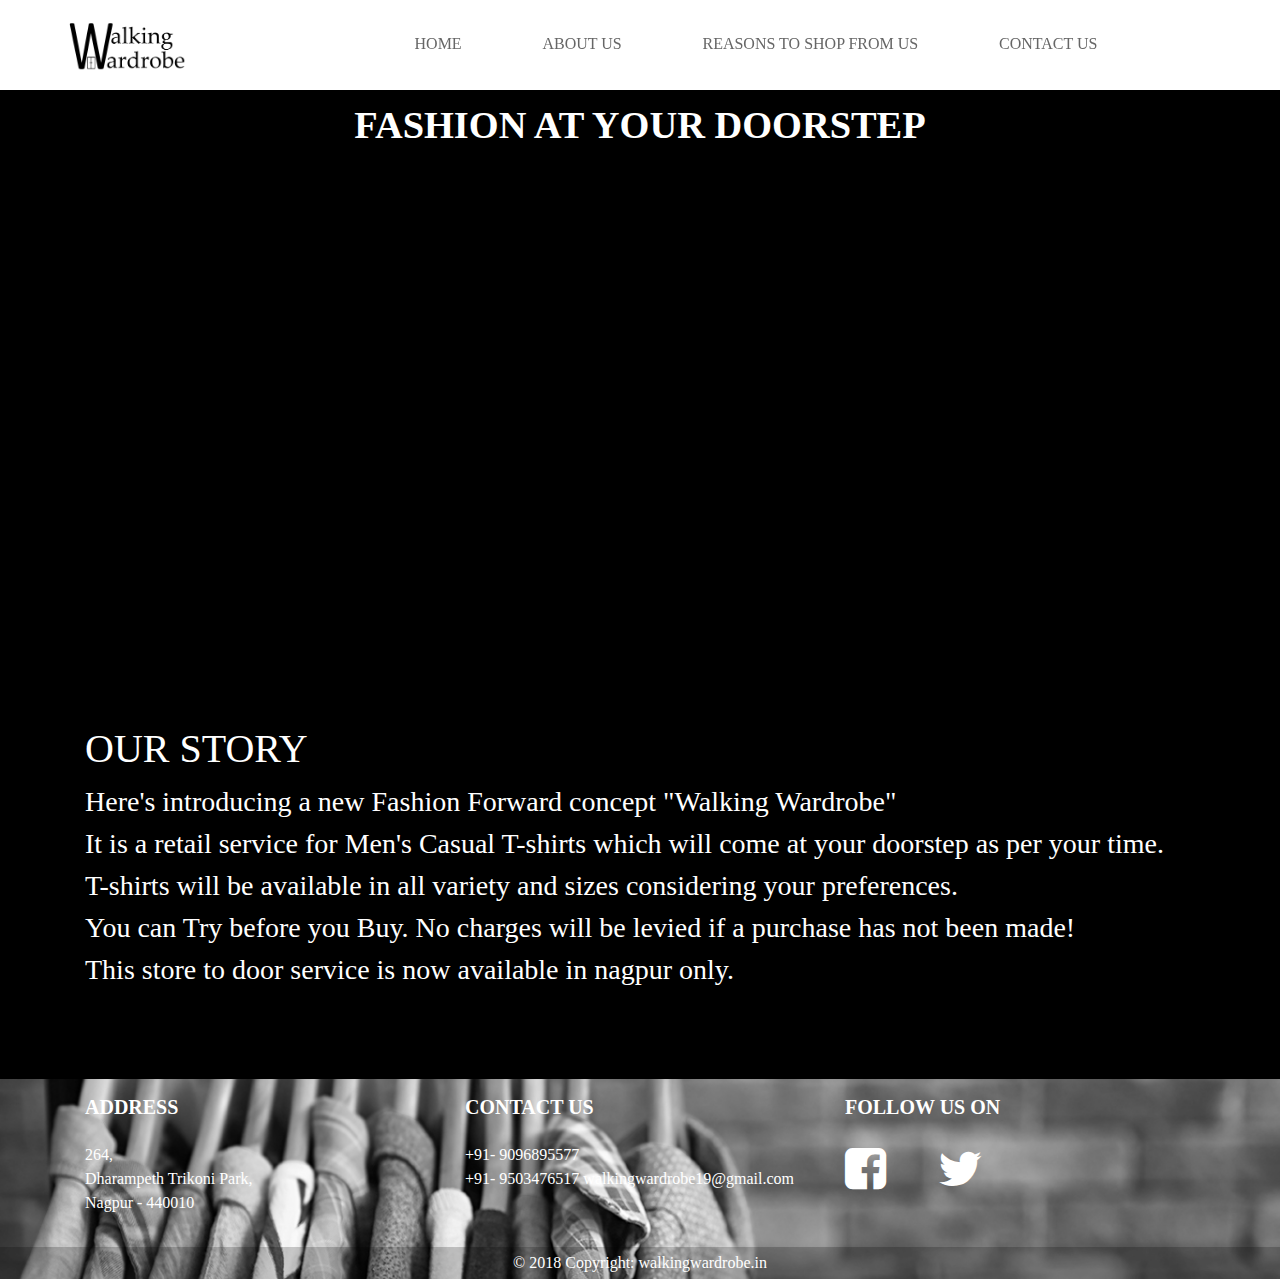
<file: WW Website/index.html>
<!DOCTYPE html>
<html>

<head>
    <meta name="viewport" content="width=device-width, initial-scale=1">
    <!-- Latest compiled and minified CSS -->
    <link rel="stylesheet" href="https://maxcdn.bootstrapcdn.com/bootstrap/4.3.1/css/bootstrap.min.css">

    <!-- jQuery library -->
    <script src="https://ajax.googleapis.com/ajax/libs/jquery/3.3.1/jquery.min.js"></script>

    <!-- Popper JS -->
    <script src="https://cdnjs.cloudflare.com/ajax/libs/popper.js/1.14.7/umd/popper.min.js"></script>

    <!-- Latest compiled JavaScript -->
    <script src="https://maxcdn.bootstrapcdn.com/bootstrap/4.3.1/js/bootstrap.min.js"></script>
    <link rel="stylesheet" href="./CSS/main.css" />
    <link rel="stylesheet" href="https://cdnjs.cloudflare.com/ajax/libs/font-awesome/4.7.0/css/font-awesome.min.css">
    <title>WALKING WARDROBE</title>
</head>
<body>
    <div class="wrapper">
    <header>
        <nav class="navigation-bar">
            <button class="menu-btn d-md-none" type="button" data-toggle="collapse" data-target="#collapsibleNavbar">
                <!-- <span class="navbar-toggler-icon"></span> -->
                <i class="fa fa-navicon"></i>
            </button>
            <a class="navbar-brand" href="index.html">
                <img src="./Images/walkingwardrobelogo.png" alt="walking wardrobe logo">
            </a>
            <div class="text-uppercase nav-links w-100 d-none d-md-flex row justify-content-center">
                <ul>
                    <li>
                        <a href="index.html">home</a>
                    </li>
                    <li>
                        <a href="aboutUs.html">About Us</a>
                    </li>
                    <li>
                        <a href="reasons.html">Reasons to Shop From us</a>
                    </li>
                    <li>
                        <a href="contactUs.html">Contact Us</a>
                    </li>
                </ul>
            </div>
            <div class="collapse navbar-collapse" id="collapsibleNavbar">
                <ul class="navbar-nav">
                    <li class="nav-item">
                        <a class="nav-link" href="index.html">home</a>
                    </li>
                    <li class="nav-item">
                        <a class="nav-link" href="aboutUs.html">About Us</a>
                    </li>
                    <li class="nav-item">
                        <a class="nav-link" href="reasons.html">Reasons to Shop From us</a>
                    </li>
                    <li class="nav-item">
                        <a class="nav-link" href="contactUs.html">Contact Us</a>
                    </li>
                </ul>
            </div>
        </nav>
    </header>

    <div class="page-wrap">
        <h1 class="text-center tagline">Fashion at your doorstep</h1>
        <div class="text-center video-container">
            <!-- <video width="90%" controls>
                <source src="https://youtu.be/2WCuQ6svDyg" type="video/mp4"> Your browser does not support HTML5 video.
            </video> -->
            <iframe width="100%" height="100%" frameborder="0" allowfullscreen="allowfullscreen" src="https://youtube.com/embed/2WCuQ6svDyg?controls=1">
            </iframe>
        </div>
        <div class="container pt-5 pb-5">
            <div class="row">
                <div class="sec-holder-1 mb-4 col-12">
                    <h2 class="sec-heading mt-3">Our Story</h2>
                    <p>Here's introducing a new Fashion Forward concept "Walking Wardrobe"<br>
                    It is a retail service for Men's Casual T-shirts which will come at your doorstep as per your time.<br>
                    T-shirts will be available in all variety and sizes considering your preferences.<br>
                    You can Try before you Buy. No charges will be levied if a purchase has not been made!<br>
                    This store to door service is now available in nagpur only.</p>
                </div>
            </div>
        </div>
    </div>
    <footer>
        <div class="container">
            <div class="row">
                <div class="col-md-4 mx-auto">
                    <h5 class="font-weight-bold text-uppercase mt-3 mb-4">Address</h5>
                    <address>264,
                        <br> Dharampeth Trikoni Park,
                        <br> Nagpur - 440010
                    </address>
                </div>
                <div class="col-md-4 mx-auto">
                    <h5 class="font-weight-bold text-uppercase mt-3 mb-4">Contact Us</h5>
                    <p>+91- 9096895577
                        <br> +91- 9503476517
                        <a href="https://walkingwardrobe19@gmail.com" class="text-white">walkingwardrobe19@gmail.com</a>
                    </p>
                </div>
                <div class="col-md-4 mx-auto">
                    <h5 class="font-weight-bold text-uppercase mt-3 mb-4">Follow Us on</h5>
                    <div class="pt-md-2 pb-4">
                        <a class="fb-ic">
                            <i class="fa fa-facebook-square fa-lg text-white mr-md-5 mr-3 fa-3x"> </i>
                        </a>
                        <!-- Twitter -->
                        <a class="tw-ic">
                            <i class="fa fa-twitter fa-lg text-white mr-md-5 mr-3 fa-3x"> </i>
                        </a>
                    </div>
                </div>
            </div>
        </div>
        <div class="footer-copyright text-center mt-3 py-1">&copy; 2018 Copyright:
            <a href="https://walkinkwardrobe.in" class="text-white"> walkingwardrobe.in</a>
        </div>
    </footer>
</div>
</body>

</html>
</file>
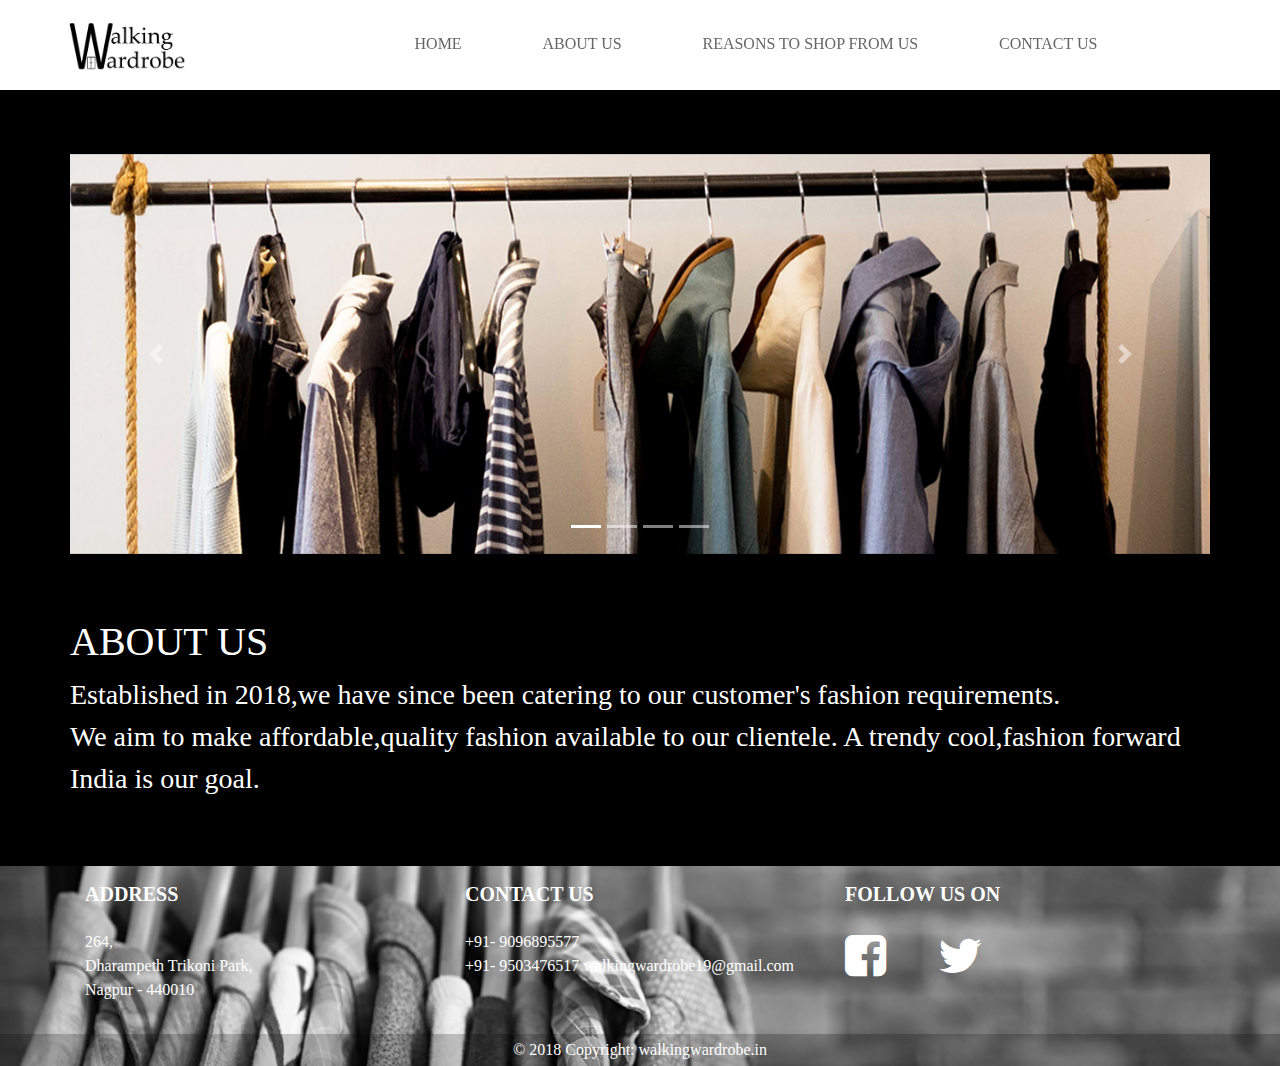
<file: WW Website/aboutUs.html>
<!DOCTYPE html>
<html>

<head>
    <meta name="viewport" content="width=device-width, initial-scale=1">
    <!-- Latest compiled and minified CSS -->
    <link rel="stylesheet" href="https://maxcdn.bootstrapcdn.com/bootstrap/4.3.1/css/bootstrap.min.css">
    <!-- jQuery library -->
    <script src="https://ajax.googleapis.com/ajax/libs/jquery/3.4.0/jquery.min.js"></script>
    <!-- Popper JS -->
    <script src="https://cdnjs.cloudflare.com/ajax/libs/popper.js/1.14.7/umd/popper.min.js"></script>

    <script src="https://maxcdn.bootstrapcdn.com/bootstrap/4.3.1/js/bootstrap.min.js"></script>

    <link rel="stylesheet" href="./CSS/main.css" />
    <link rel="stylesheet" href="https://cdnjs.cloudflare.com/ajax/libs/font-awesome/4.7.0/css/font-awesome.min.css">
    <title>WALKING WARDROBE</title>
</head>

<body>
    <div class="wrapper">
        <header>
            <nav class="navigation-bar">
                <button class="menu-btn d-md-none" type="button" data-toggle="collapse" data-target="#collapsibleNavbar">
                    <!-- <span class="navbar-toggler-icon"></span> -->
                    <i class="fa fa-navicon"></i>
                </button>
                <a class="navbar-brand" href="index.html">
                    <img src="./Images/walkingwardrobelogo.png" alt="walking wardrobe logo">
                </a>
                <div class="text-uppercase nav-links w-100 d-none d-md-flex row justify-content-center">
                    <ul>
                        <li>
                            <a href="index.html">home</a>
                        </li>
                        <li>
                            <a href="aboutUs.html">About Us</a>
                        </li>
                        <li>
                            <a href="#">Reasons to Shop From us</a>
                        </li>
                        <li>
                            <a href="contactUs.html">Contact Us</a>
                        </li>
                    </ul>
                </div>
                <div class="collapse navbar-collapse" id="collapsibleNavbar">
                    <ul class="navbar-nav">
                        <li class="nav-item">
                            <a class="nav-link" href="index.html">home</a>
                        </li>
                        <li class="nav-item">
                            <a class="nav-link" href="aboutUs.html">About Us</a>
                        </li>
                        <li class="nav-item">
                            <a class="nav-link" href="#">Reasons to Shop From us</a>
                        </li>
                        <li class="nav-item">
                            <a class="nav-link" href="contactUs.html">Contact Us</a>
                        </li>
                    </ul>
                </div>
            </nav>
        </header>
        <div class="container container-carousel">
            <div id="myCarousel" class="carousel slide" data-ride="carousel">
                <ol class="carousel-indicators">
                    <li data-target="#myCarousel" data-slide-to="0" class="active"></li>
                    <li data-target="#myCarousel" data-slide-to="1"></li>
                    <li data-target="#myCarousel" data-slide-to="2"></li>
                    <li data-target="#myCarousel" data-slide-to="3"></li>
                </ol>
                <div class="carousel-inner">
                    <div class="carousel-item active">
                        <img class="d-block w-100" src="./Images/car-1.jpg" alt="First slide">
                        <!-- <div class="carousel-caption d-none d-md-block">
                            <h5>My Caption Title (1st Image)</h5>
                            <p>The whole caption will only show up if the screen is at least medium size.</p>
                        </div> -->
                    </div>
                    <div class="carousel-item">
                        <img class="d-block w-100" src="./Images/car-3.jpg" alt="Second slide">
                    </div>
                    <div class="carousel-item">
                        <img class="d-block w-100" src="./Images/car-4.jpg" alt="Second slide">
                    </div>
                    <div class="carousel-item">
                        <img class="d-block w-100" src="./Images/car-5.jpg" alt="Third slide">
                    </div>
                </div>
                <a class="carousel-control-prev" href="#myCarousel" role="button" data-slide="prev">
                    <span class="carousel-control-prev-icon" aria-hidden="true"></span>
                    <span class="sr-only">Previous</span>
                </a>
                <a class="carousel-control-next" href="#myCarousel" role="button" data-slide="next">
                    <span class="carousel-control-next-icon" aria-hidden="true"></span>
                    <span class="sr-only">Next</span>
                </a>
            </div>
        </div>
        <div class="page-wrap">
            <div class="container about-container">
                <h3 class="text-white">About Us</h3>
                <p class="text-white sub-sec">Established in 2018,we have since been catering to our customer's fashion requirements.
                    <br> We aim to make affordable,quality fashion available to our clientele. A trendy cool,fashion forward
                    India is our goal.</p>
            </div>
        </div>
        <footer>
            <div class="container">
                <div class="row">
                    <div class="col-md-4 mx-auto">
                        <h5 class="font-weight-bold text-uppercase mt-3 mb-4">Address</h5>
                        <address>264,
                            <br> Dharampeth Trikoni Park,
                            <br> Nagpur - 440010
                        </address>
                    </div>
                    <div class="col-md-4 mx-auto">
                        <h5 class="font-weight-bold text-uppercase mt-3 mb-4">Contact Us</h5>
                        <p>+91- 9096895577
                            <br> +91- 9503476517
                            <a href="https://walkingwardrobe19@gmail.com" class="text-white">walkingwardrobe19@gmail.com</a>
                        </p>
                    </div>
                    <div class="col-md-4 mx-auto">
                        <h5 class="font-weight-bold text-uppercase mt-3 mb-4">Follow Us on</h5>
                        <div class="pt-md-2 pb-4">
                            <a class="fb-ic">
                                <i class="fa fa-facebook-square fa-lg text-white mr-md-5 mr-3 fa-3x"> </i>
                            </a>
                            <!-- Twitter -->
                            <a class="tw-ic">
                                <i class="fa fa-twitter fa-lg text-white mr-md-5 mr-3 fa-3x"> </i>
                            </a>
                        </div>
                    </div>
                </div>
            </div>
            <div class="footer-copyright text-center mt-3 py-1">&copy; 2018 Copyright:
                <a href="https://walkinkwardrobe.in" class="text-white"> walkingwardrobe.in</a>
            </div>
        </footer>
    </div>
</body>

</html>
</file>
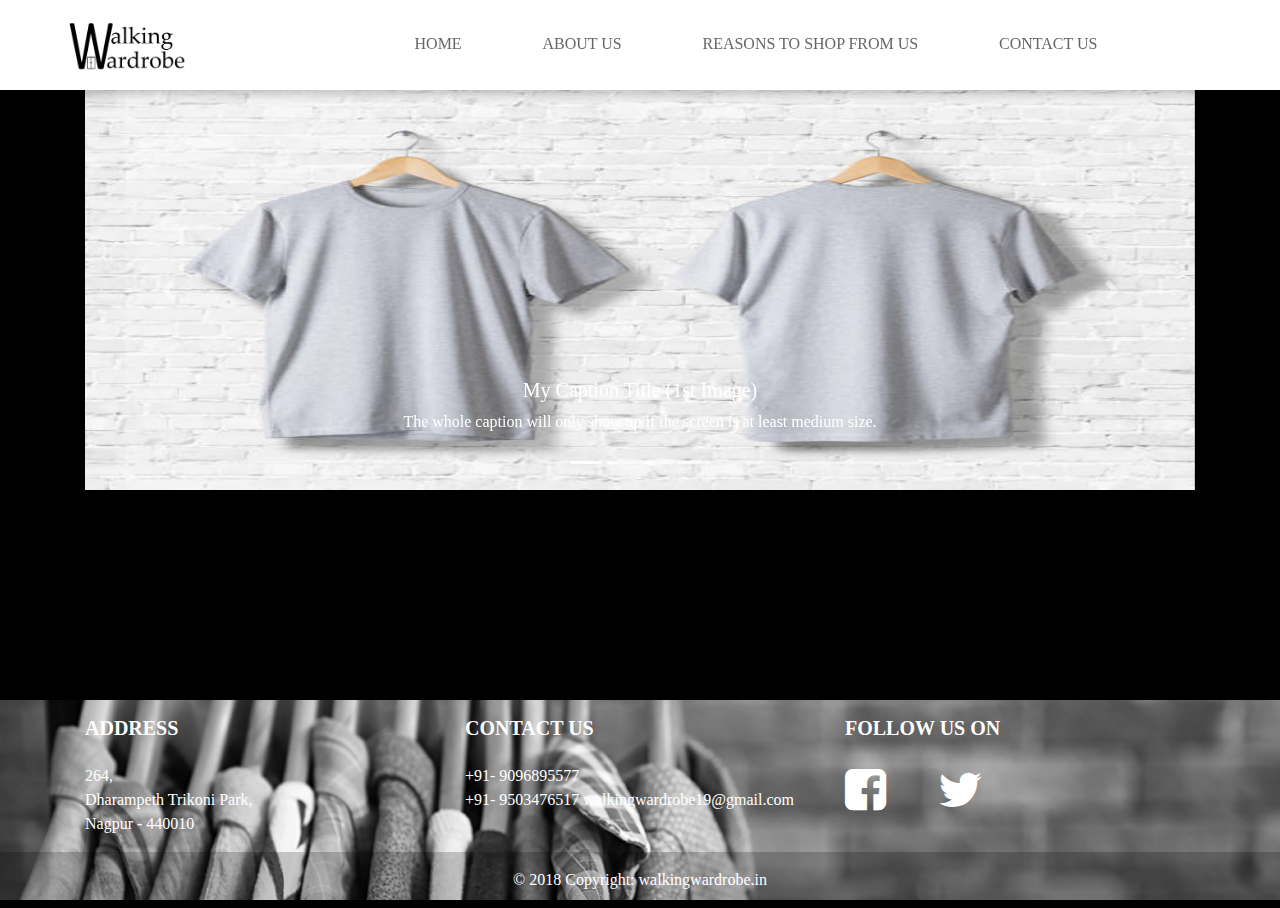
<file: WW Website/carousal.html>
<!DOCTYPE html>
<html>

<head>
    <meta name="viewport" content="width=device-width, initial-scale=1">
    <!-- Latest compiled and minified CSS -->
    <link rel="stylesheet" href="https://maxcdn.bootstrapcdn.com/bootstrap/4.3.1/css/bootstrap.min.css">
    <!-- jQuery library -->
    <script src="https://ajax.googleapis.com/ajax/libs/jquery/3.4.0/jquery.min.js"></script>
    <!-- Popper JS -->
    <script src="https://cdnjs.cloudflare.com/ajax/libs/popper.js/1.14.7/umd/popper.min.js"></script>

    <script src="https://maxcdn.bootstrapcdn.com/bootstrap/4.3.1/js/bootstrap.min.js"></script>



    <link rel="stylesheet" href="./CSS/main.css" />
    <link rel="stylesheet" href="https://cdnjs.cloudflare.com/ajax/libs/font-awesome/4.7.0/css/font-awesome.min.css">
    <title>WALKING WARDROBE</title>
</head>

<body>
    <div class="wrapper">
        <header>
            <nav class="navigation-bar">
                <button class="menu-btn d-md-none" type="button" data-toggle="collapse" data-target="#collapsibleNavbar">
                    <!-- <span class="navbar-toggler-icon"></span> -->
                    <i class="fa fa-navicon"></i>
                </button>
                <a class="navbar-brand" href="index.html">
                    <img src="./Images/walkingwardrobelogo.png" alt="walking wardrobe logo">
                </a>
                <div class="text-uppercase nav-links w-100 d-none d-md-flex row justify-content-center">
                    <ul>
                        <li>
                            <a href="index.html">home</a>
                        </li>
                        <li>
                            <a href="aboutUs.html">About Us</a>
                        </li>
                        <li>
                            <a href="#">Reasons to Shop From us</a>
                        </li>
                        <li>
                            <a href="contactUs.html">Contact Us</a>
                        </li>
                    </ul>
                </div>
                <div class="collapse navbar-collapse" id="collapsibleNavbar">
                    <ul class="navbar-nav">
                        <li class="nav-item">
                            <a class="nav-link" href="index.html">home</a>
                        </li>
                        <li class="nav-item">
                            <a class="nav-link" href="aboutUs.html">About Us</a>
                        </li>
                        <li class="nav-item">
                            <a class="nav-link" href="#">Reasons to Shop From us</a>
                        </li>
                        <li class="nav-item">
                            <a class="nav-link" href="contactUs.html">Contact Us</a>
                        </li>
                    </ul>
                </div>
            </nav>
        </header>
        <div class="container">
            <div id="carouselExampleIndicators" class="carousel slide" data-ride="carousel">
                <ol class="carousel-indicators">
                    <li data-target="#carouselExampleIndicators" data-slide-to="0" class="active"></li>
                    <li data-target="#carouselExampleIndicators" data-slide-to="1"></li>
                    <li data-target="#carouselExampleIndicators" data-slide-to="2"></li>
                    <li data-target="#carouselExampleIndicators" data-slide-to="3"></li>
                </ol>
                <div class="carousel-inner">
                    <div class="carousel-item active">
                        <img class="d-block w-100" src="./Images/t1.jpg" alt="First slide">
                        <div class="carousel-caption d-none d-md-block">
                            <h5>My Caption Title (1st Image)</h5>
                            <p>The whole caption will only show up if the screen is at least medium size.</p>
                        </div>
                    </div>
                    <div class="carousel-item">
                        <img class="d-block w-100" src="./Images/t2.jpg" alt="Second slide">
                    </div>
                    <div class="carousel-item">
                        <img class="d-block w-100" src="./Images/t3.jpg" alt="Second slide">
                    </div>
                    <div class="carousel-item">
                        <img class="d-block w-100" src="./Images/t4.jpg" alt="Third slide">
                    </div>
                </div>
                <a class="carousel-control-prev" href="#carouselExampleIndicators" role="button" data-slide="prev">
                    <span class="carousel-control-prev-icon" aria-hidden="true"></span>
                    <span class="sr-only">Previous</span>
                </a>
                <a class="carousel-control-next" href="#carouselExampleIndicators" role="button" data-slide="next">
                    <span class="carousel-control-next-icon" aria-hidden="true"></span>
                    <span class="sr-only">Next</span>
                </a>
            </div>
        </div>
        <footer>
            <div class="container">
                <div class="row">
                    <div class="col-md-4 mx-auto">
                        <h5 class="font-weight-bold text-uppercase mt-3 mb-4">Address</h5>
                        <address>264,
                            <br> Dharampeth Trikoni Park,
                            <br> Nagpur - 440010
                        </address>
                    </div>
                    <div class="col-md-4 mx-auto">
                        <h5 class="font-weight-bold text-uppercase mt-3 mb-4">Contact Us</h5>
                        <p>+91- 9096895577
                            <br> +91- 9503476517
                            <a href="https://walkingwardrobe19@gmail.com" class="text-white">walkingwardrobe19@gmail.com</a>
                        </p>
                    </div>
                    <div class="col-md-4 mx-auto">
                        <h5 class="font-weight-bold text-uppercase mt-3 mb-4">Follow Us on</h5>
                        <div class="pt-md-2 pb-4">
                            <a class="fb-ic">
                                <i class="fa fa-facebook-square fa-lg text-white mr-md-5 mr-3 fa-3x"> </i>
                            </a>
                            <!-- Twitter -->
                            <a class="tw-ic">
                                <i class="fa fa-twitter fa-lg text-white mr-md-5 mr-3 fa-3x"> </i>
                            </a>
                        </div>
                    </div>
                </div>
            </div>
            <div class="footer-copyright text-center py-3">&copy; 2018 Copyright:
                <a href="https://walkinkwardrobe.in" class="text-white"> walkingwardrobe.in</a>
            </div>
        </footer>
    </div>
</body>

</html>
</file>
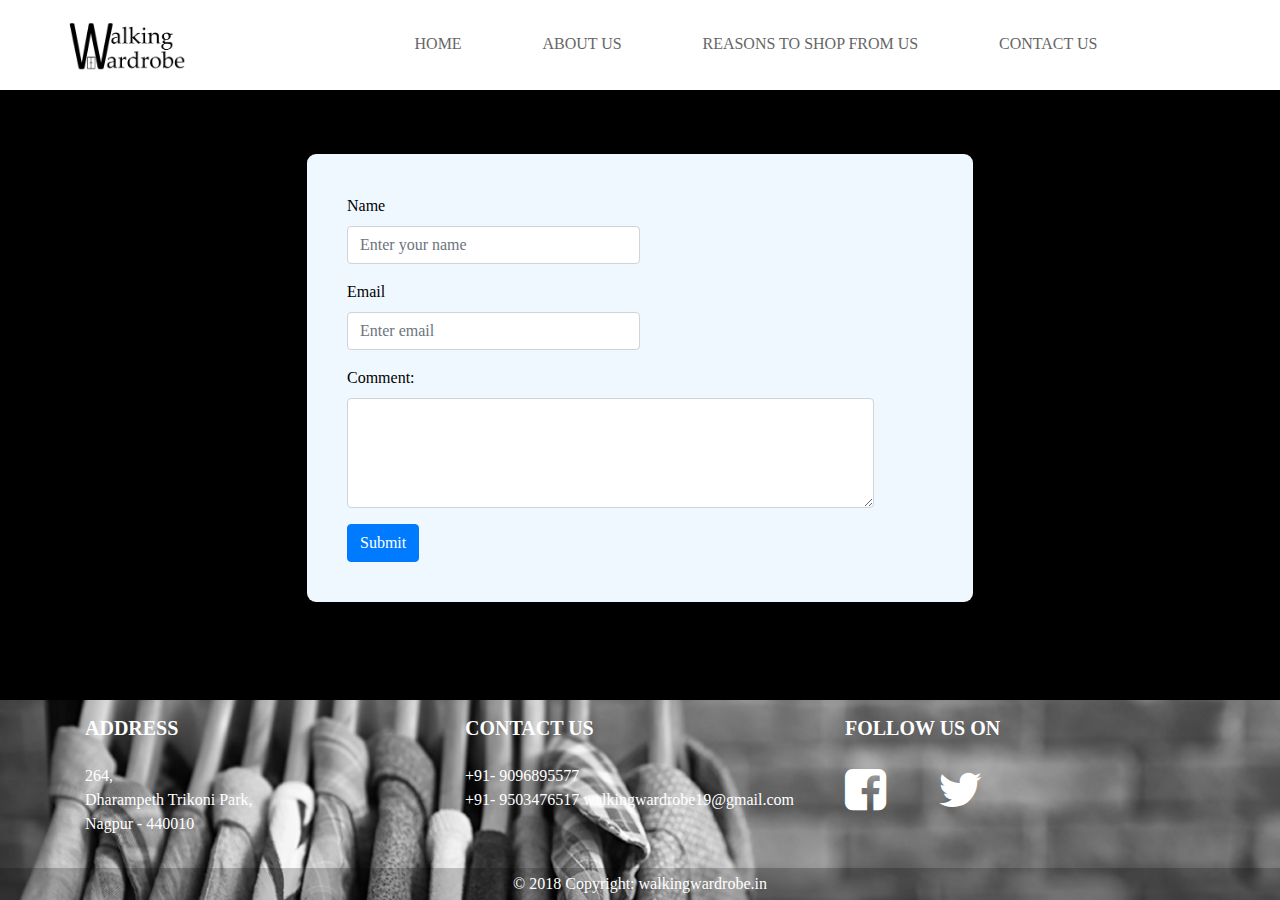
<file: WW Website/contactUs.html>
<!DOCTYPE html>
<html>

<head>
    <meta name="viewport" content="width=device-width, initial-scale=1">
    <!-- Latest compiled and minified CSS -->
    <link rel="stylesheet" href="https://maxcdn.bootstrapcdn.com/bootstrap/4.3.1/css/bootstrap.min.css">

    <!-- jQuery library -->
    <script src="https://ajax.googleapis.com/ajax/libs/jquery/3.3.1/jquery.min.js"></script>

    <!-- Popper JS -->
    <script src="https://cdnjs.cloudflare.com/ajax/libs/popper.js/1.14.7/umd/popper.min.js"></script>

    <!-- Latest compiled JavaScript -->
    <script src="https://maxcdn.bootstrapcdn.com/bootstrap/4.3.1/js/bootstrap.min.js"></script>
    <link rel="stylesheet" href="./CSS/main.css" />
    <link rel="stylesheet" href="https://cdnjs.cloudflare.com/ajax/libs/font-awesome/4.7.0/css/font-awesome.min.css">
    <title>WALKING WARDROBE</title>
</head>

<body>
    <div class="wrapper">
        <header>
            <nav class="navigation-bar">
                <button class="menu-btn d-md-none" type="button" data-toggle="collapse" data-target="#collapsibleNavbar">
                    <!-- <span class="navbar-toggler-icon"></span> -->
                    <i class="fa fa-navicon"></i>
                </button>
                <a class="navbar-brand" href="index.html">
                    <img src="./Images/walkingwardrobelogo.png" alt="walking wardrobe logo">
                </a>
                <div class="text-uppercase nav-links w-100 d-none d-md-flex row justify-content-center">
                    <ul>
                        <li>
                            <a href="index.html">home</a>
                        </li>
                        <li>
                            <a href="aboutUs.html">About Us</a>
                        </li>
                        <li>
                            <a href="#">Reasons to Shop From us</a>
                        </li>
                        <li>
                            <a href="contactUs.html">Contact Us</a>
                        </li>
                    </ul>
                </div>
                <div class="collapse navbar-collapse" id="collapsibleNavbar">
                    <ul class="navbar-nav">
                        <li class="nav-item">
                            <a class="nav-link" href="index.html">home</a>
                        </li>
                        <li class="nav-item">
                            <a class="nav-link" href="aboutUs.html">About Us</a>
                        </li>
                        <li class="nav-item">
                            <a class="nav-link" href="#">Reasons to Shop From us</a>
                        </li>
                        <li class="nav-item">
                            <a class="nav-link" href="contactUs.html">Contact Us</a>
                        </li>
                    </ul>
                </div>
            </nav>
        </header>
        <div class="container page-wrap">
            <div class="mx-auto container-form">
                <form action="" class="needs-validation" novalidate>
                    <div class="form-group">
                        <label for="uname">Name</label>
                        <input type="text" class="form-control" id="uname" placeholder="Enter your name" name="uname" required>
                        <div class="invalid-feedback">Please fill out this field.</div>
                    </div>
                    <div class="form-group">
                        <label for="mail">Email</label>
                        <input type="email" class="form-control" id="mail" placeholder="Enter email" name="usrmail" required>
                        <div class="invalid-feedback">Please fill out this field.</div>
                    </div>
                    <div class="form-group">
                        <label for="comment">Comment:</label>
                        <textarea class="form-control" rows="4" id="comment"></textarea>
                    </div>
                    <button type="submit" class="btn btn-primary">Submit</button>
                </form>
            </div>
        </div>

        <footer>
            <div class="container">
                <div class="row">
                    <div class="col-md-4 mx-auto">
                        <h5 class="font-weight-bold text-uppercase mt-3 mb-4">Address</h5>
                        <address>264,
                            <br> Dharampeth Trikoni Park,
                            <br> Nagpur - 440010
                        </address>
                    </div>
                    <div class="col-md-4 mx-auto">
                        <h5 class="font-weight-bold text-uppercase mt-3 mb-4">Contact Us</h5>
                        <p>+91- 9096895577
                            <br> +91- 9503476517
                            <a href="https://walkingwardrobe19@gmail.com" class="text-white">walkingwardrobe19@gmail.com</a>
                        </p>
                    </div>
                    <div class="col-md-4 mx-auto">
                        <h5 class="font-weight-bold text-uppercase mt-3 mb-4">Follow Us on</h5>
                        <div class="pt-md-2 pb-4">
                            <a class="fb-ic">
                                <i class="fa fa-facebook-square fa-lg text-white mr-md-5 mr-3 fa-3x"> </i>
                            </a>
                            <!-- Twitter -->
                            <a class="tw-ic">
                                <i class="fa fa-twitter fa-lg text-white mr-md-5 mr-3 fa-3x"> </i>
                            </a>
                        </div>
                    </div>
                </div>
            </div>
            <div class="footer-copyright text-center mt-3 py-1">&copy; 2018 Copyright:
                <a href="https://walkinkwardrobe.in" class="text-white"> walkingwardrobe.in</a>
            </div>
        </footer>
    </div>
    <script>
        (function () {
            'use strict';
            window.addEventListener('load', function () {
                // Get the forms we want to add validation styles to
                var forms = document.getElementsByClassName('needs-validation');
                // Loop over them and prevent submission
                var validation = Array.prototype.filter.call(forms, function (form) {
                    form.addEventListener('submit', function (event) {
                        if (form.checkValidity() === false) {
                            event.preventDefault();
                            event.stopPropagation();
                        }
                        form.classList.add('was-validated');
                    }, false);
                });
            }, false);
        })();
    </script>
</body>

</html>
</file>
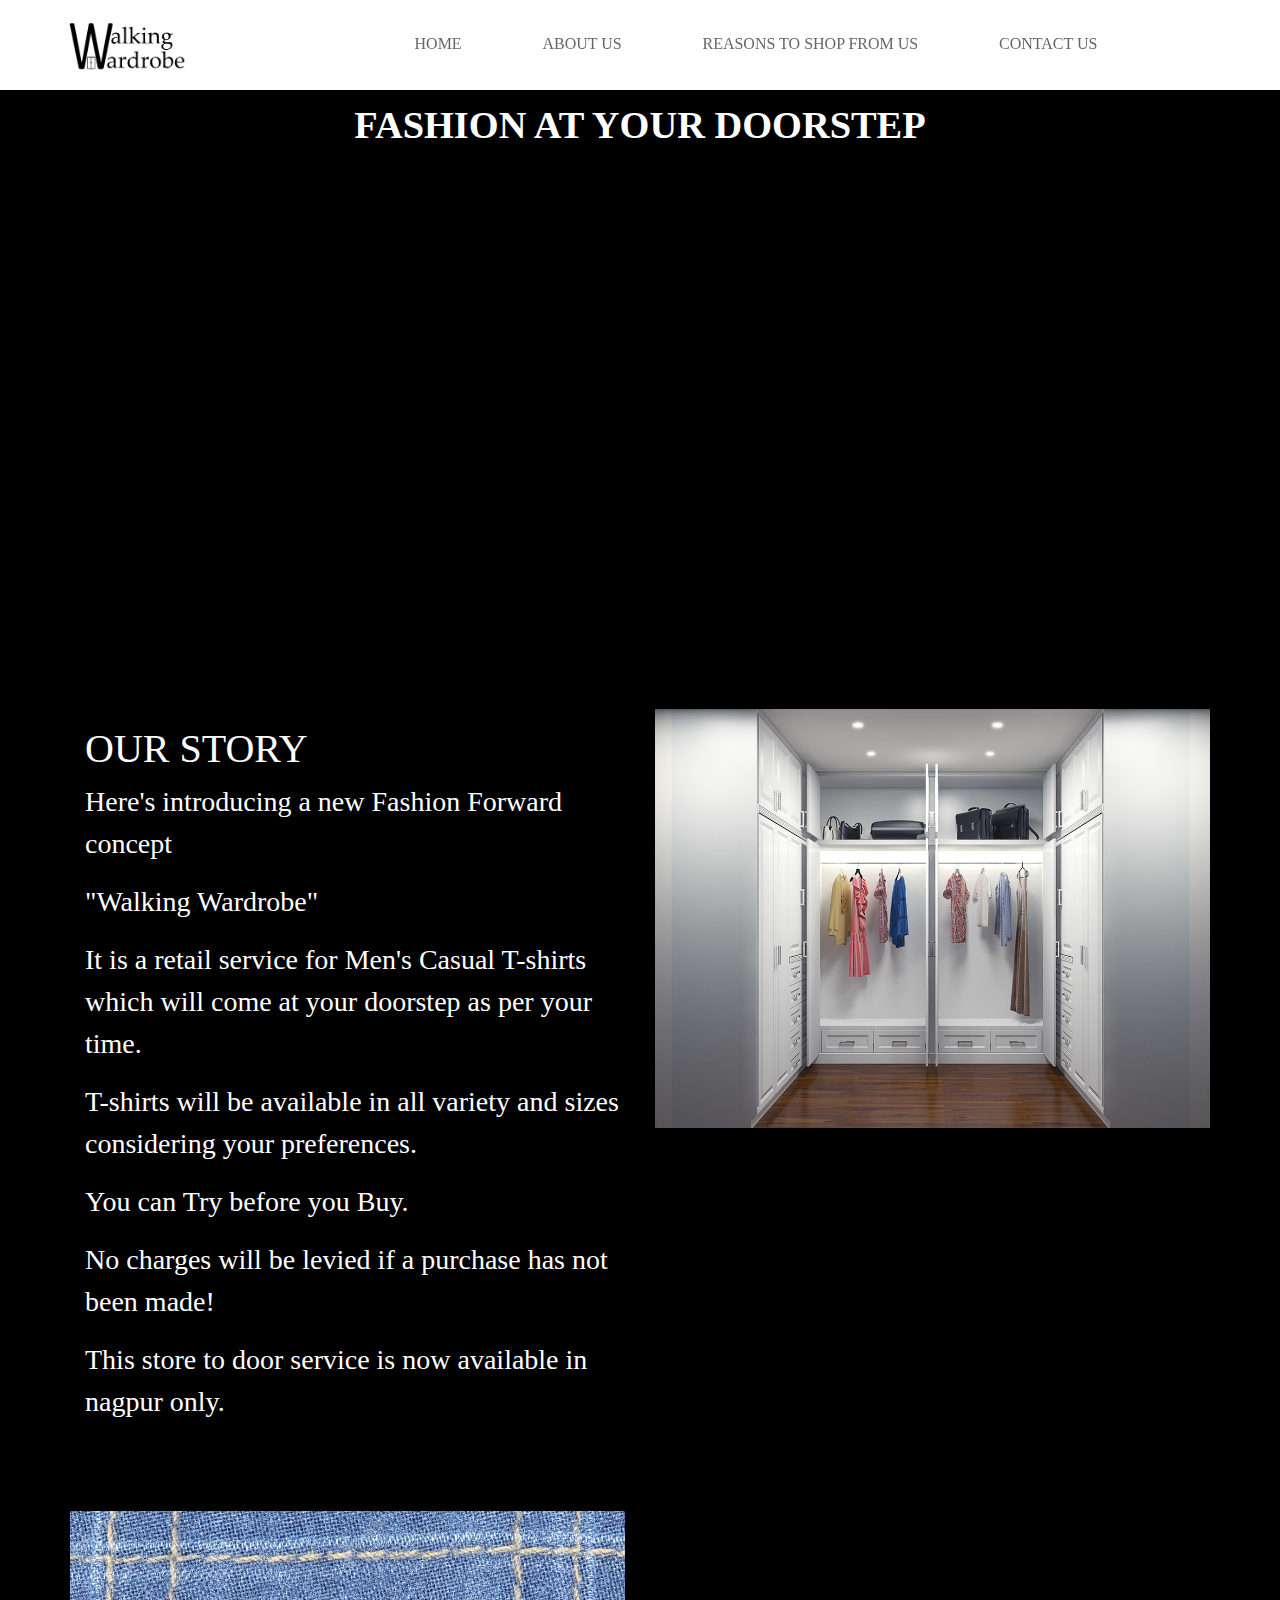
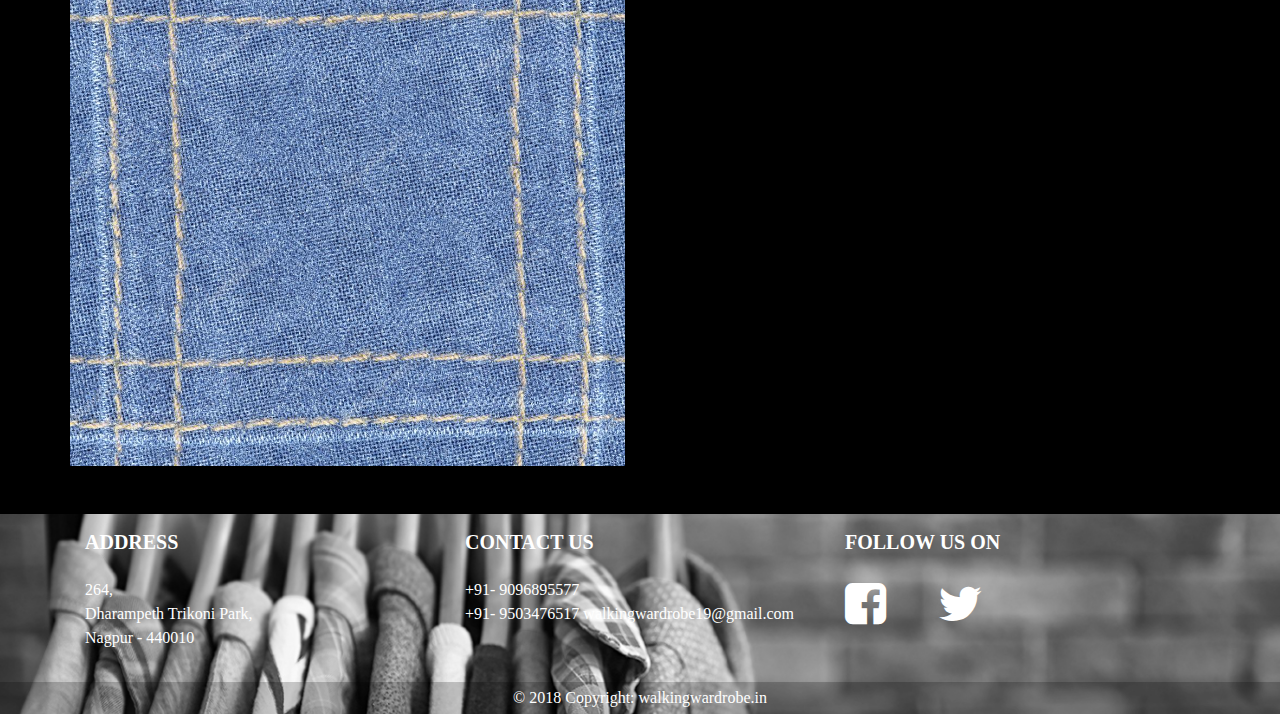
<file: WW Website/indexcopy.html>
<!DOCTYPE html>
<html>

<head>
    <meta name="viewport" content="width=device-width, initial-scale=1">
    <!-- Latest compiled and minified CSS -->
    <link rel="stylesheet" href="https://maxcdn.bootstrapcdn.com/bootstrap/4.3.1/css/bootstrap.min.css">

    <!-- jQuery library -->
    <script src="https://ajax.googleapis.com/ajax/libs/jquery/3.3.1/jquery.min.js"></script>

    <!-- Popper JS -->
    <script src="https://cdnjs.cloudflare.com/ajax/libs/popper.js/1.14.7/umd/popper.min.js"></script>

    <!-- Latest compiled JavaScript -->
    <script src="https://maxcdn.bootstrapcdn.com/bootstrap/4.3.1/js/bootstrap.min.js"></script>
    <link rel="stylesheet" href="./CSS/main.css" />
    <link rel="stylesheet" href="https://cdnjs.cloudflare.com/ajax/libs/font-awesome/4.7.0/css/font-awesome.min.css">
    <title>WALKING WARDROBE</title>
</head>
<body>
    <div class="wrapper">
    <header>
        <nav class="navigation-bar">
            <button class="menu-btn d-md-none" type="button" data-toggle="collapse" data-target="#collapsibleNavbar">
                <!-- <span class="navbar-toggler-icon"></span> -->
                <i class="fa fa-navicon"></i>
            </button>
            <a class="navbar-brand" href="index.html">
                <img src="./Images/walkingwardrobelogo.png" alt="walking wardrobe logo">
            </a>
            <div class="text-uppercase nav-links w-100 d-none d-md-flex row justify-content-center">
                <ul>
                    <li>
                        <a href="index.html">home</a>
                    </li>
                    <li>
                        <a href="aboutUs.html">About Us</a>
                    </li>
                    <li>
                        <a href="#">Reasons to Shop From us</a>
                    </li>
                    <li>
                        <a href="contactUs.html">Contact Us</a>
                    </li>
                </ul>
            </div>
            <div class="collapse navbar-collapse" id="collapsibleNavbar">
                <ul class="navbar-nav">
                    <li class="nav-item">
                        <a class="nav-link" href="index.html">home</a>
                    </li>
                    <li class="nav-item">
                        <a class="nav-link" href="aboutUs.html">About Us</a>
                    </li>
                    <li class="nav-item">
                        <a class="nav-link" href="#">Reasons to Shop From us</a>
                    </li>
                    <li class="nav-item">
                        <a class="nav-link" href="contactUs.html">Contact Us</a>
                    </li>
                </ul>
            </div>
        </nav>
    </header>

    <div class="page-wrap">
        <h1 class="text-center tagline">Fashion at your doorstep</h1>
        <div class="text-center video-container">
            <!-- <video width="90%" controls>
                <source src="https://youtu.be/2WCuQ6svDyg" type="video/mp4"> Your browser does not support HTML5 video.
            </video> -->
            <iframe width="100%" height="100%" frameborder="0" allowfullscreen="allowfullscreen" src="https://youtube.com/embed/2WCuQ6svDyg?controls=1">
            </iframe>
        </div>
        <div class="container pt-5 pb-5">
            <div class="row">
                <div class="sec-holder-1 mb-4 col-12 col-md-6">
                    <h2 class="sec-heading mt-3">Our Story</h2>
                    <p>Here's introducing a new Fashion Forward concept</p>
                    <p>"Walking Wardrobe"</p>
                    <p>It is a retail service for Men's Casual T-shirts which will come at your doorstep as per your time.</p>
                    <p>T-shirts will be available in all variety and sizes considering your preferences.</p>
                    <p>You can Try before you Buy.</p>
                    <p>No charges will be levied if a purchase has not been made!</p>
                    <p>This store to door service is now available in nagpur only.</p>
                </div>
                <div class="img-holder col-12 col-md-6 pr-md-0">
                    <img class="img-fluid" src="./Images/ww-1.jpg" alt="walking wardobe image" />
                </div>
            </div>
        </div>
        <div class="container pb-5">
            <div class="row">
                <div class="img-holder col-12 col-md-6 pl-md-0">
                    <img class="img-fluid" src="./Images/ww-2.jpg" alt="About Us image" />
                </div>
                <div class="sec-holder-2 mt-4 col-12 col-md-6">
                    <h2 class="sec-heading mt-3">About Us</h2>
                    <p>Established in 2018,we have since been catering to our customer's fashion requirements.</p>
                    <p>We aim to make affordable and quality fashion available to our clientele.</p>
                    <p>A trendy cool,fashion forward India is our goal.</p>
                </div>
            </div>
        </div>
    </div>
    <footer>
        <div class="container">
            <div class="row">
                <div class="col-md-4 mx-auto">
                    <h5 class="font-weight-bold text-uppercase mt-3 mb-4">Address</h5>
                    <address>264,
                        <br> Dharampeth Trikoni Park,
                        <br> Nagpur - 440010
                    </address>
                </div>
                <div class="col-md-4 mx-auto">
                    <h5 class="font-weight-bold text-uppercase mt-3 mb-4">Contact Us</h5>
                    <p>+91- 9096895577
                        <br> +91- 9503476517
                        <a href="https://walkingwardrobe19@gmail.com" class="text-white">walkingwardrobe19@gmail.com</a>
                    </p>
                </div>
                <div class="col-md-4 mx-auto">
                    <h5 class="font-weight-bold text-uppercase mt-3 mb-4">Follow Us on</h5>
                    <div class="pt-md-2 pb-4">
                        <a class="fb-ic">
                            <i class="fa fa-facebook-square fa-lg text-white mr-md-5 mr-3 fa-3x"> </i>
                        </a>
                        <!-- Twitter -->
                        <a class="tw-ic">
                            <i class="fa fa-twitter fa-lg text-white mr-md-5 mr-3 fa-3x"> </i>
                        </a>
                    </div>
                </div>
            </div>
        </div>
        <div class="footer-copyright text-center mt-3 py-1">&copy; 2018 Copyright:
            <a href="https://walkinkwardrobe.in" class="text-white"> walkingwardrobe.in</a>
        </div>
    </footer>
</div>
</body>

</html>
</file>
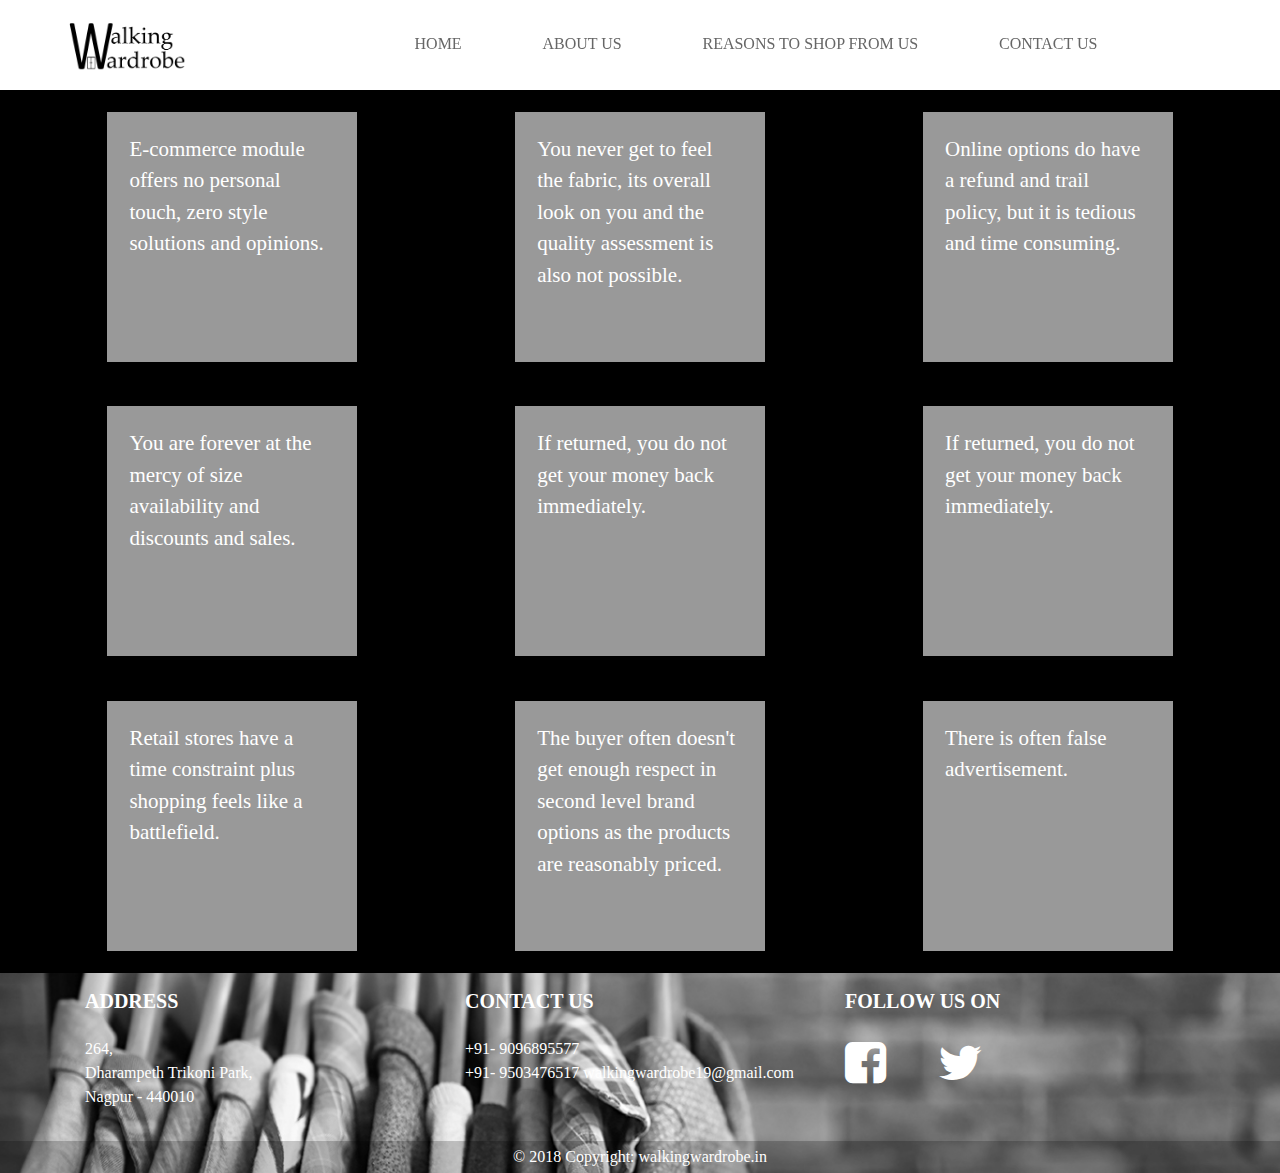
<file: WW Website/reasons.html>
<!DOCTYPE html>
<html>

<head>
    <meta name="viewport" content="width=device-width, initial-scale=1">
    <!-- Latest compiled and minified CSS -->
    <link rel="stylesheet" href="https://maxcdn.bootstrapcdn.com/bootstrap/4.3.1/css/bootstrap.min.css">

    <!-- jQuery library -->
    <script src="https://ajax.googleapis.com/ajax/libs/jquery/3.3.1/jquery.min.js"></script>

    <!-- Popper JS -->
    <script src="https://cdnjs.cloudflare.com/ajax/libs/popper.js/1.14.7/umd/popper.min.js"></script>

    <!-- Latest compiled JavaScript -->
    <script src="https://maxcdn.bootstrapcdn.com/bootstrap/4.3.1/js/bootstrap.min.js"></script>
    <link rel="stylesheet" href="./CSS/main.css" />
    <link rel="stylesheet" href="https://cdnjs.cloudflare.com/ajax/libs/font-awesome/4.7.0/css/font-awesome.min.css">
    <title>WALKING WARDROBE</title>
</head>

<body>
    <div class="wrapper">
        <header>
            <nav class="navigation-bar">
                <button class="menu-btn d-md-none" type="button" data-toggle="collapse" data-target="#collapsibleNavbar">
                    <!-- <span class="navbar-toggler-icon"></span> -->
                    <i class="fa fa-navicon"></i>
                </button>
                <a class="navbar-brand" href="index.html">
                    <img src="./Images/walkingwardrobelogo.png" alt="walking wardrobe logo">
                </a>
                <div class="text-uppercase nav-links w-100 d-none d-md-flex row justify-content-center">
                    <ul>
                        <li>
                            <a href="index.html">home</a>
                        </li>
                        <li>
                            <a href="aboutUs.html">About Us</a>
                        </li>
                        <li>
                            <a href="#">Reasons to Shop From us</a>
                        </li>
                        <li>
                            <a href="contactUs.html">Contact Us</a>
                        </li>
                    </ul>
                </div>
                <div class="collapse navbar-collapse" id="collapsibleNavbar">
                    <ul class="navbar-nav">
                        <li class="nav-item">
                            <a class="nav-link" href="index.html">home</a>
                        </li>
                        <li class="nav-item">
                            <a class="nav-link" href="aboutUs.html">About Us</a>
                        </li>
                        <li class="nav-item">
                            <a class="nav-link" href="#">Reasons to Shop From us</a>
                        </li>
                        <li class="nav-item">
                            <a class="nav-link" href="contactUs.html">Contact Us</a>
                        </li>
                    </ul>
                </div>
            </nav>
        </header>
        <div class="container page-wrap">
            <div class="d-flex justify-content-between">
                <div class="box box-1">
                    <p>E-commerce module offers no personal touch, zero style solutions and opinions.</p>
                </div>
                <div class="box box-1">
                    <p>You never get to feel the fabric, its overall look on you and the quality assessment is also not possible.</p>
                </div>
                <div class="box box-1">
                    <p>Online options do have a refund and trail policy, but it is tedious and time consuming.</p>
                </div>
            </div>
            <div class="d-flex justify-content-between">
                <div class="box box-1">
                    <p>You are forever at the mercy of size availability and discounts and sales.​</p>
                </div>
                <div class="box box-1">
                    <p>If returned, you do not get your money back immediately.</p>
                </div>
                <div class="box box-1">
                    <p>If returned, you do not get your money back immediately.</p>
                </div>
            </div>
            <div class="d-flex justify-content-between">
                <div class="box box-1">
                    <p>Retail stores have a time constraint plus shopping feels like a battlefield.</p>
                </div>
                <div class="box box-1">
                    <p>The buyer often doesn't get enough respect in second level brand options as the products are reasonably
                        priced.</p>
                </div>
                <div class="box box-1">
                    <p>There is often false advertisement.</p>
                </div>
            </div>
        </div>

        <footer>
            <div class="container">
                <div class="row">
                    <div class="col-md-4 mx-auto">
                        <h5 class="font-weight-bold text-uppercase mt-3 mb-4">Address</h5>
                        <address>264,
                            <br> Dharampeth Trikoni Park,
                            <br> Nagpur - 440010
                        </address>
                    </div>
                    <div class="col-md-4 mx-auto">
                        <h5 class="font-weight-bold text-uppercase mt-3 mb-4">Contact Us</h5>
                        <p>+91- 9096895577
                            <br> +91- 9503476517
                            <a href="https://walkingwardrobe19@gmail.com" class="text-white">walkingwardrobe19@gmail.com</a>
                        </p>
                    </div>
                    <div class="col-md-4 mx-auto">
                        <h5 class="font-weight-bold text-uppercase mt-3 mb-4">Follow Us on</h5>
                        <div class="pt-md-2 pb-4">
                            <a class="fb-ic">
                                <i class="fa fa-facebook-square fa-lg text-white mr-md-5 mr-3 fa-3x"> </i>
                            </a>
                            <!-- Twitter -->
                            <a class="tw-ic">
                                <i class="fa fa-twitter fa-lg text-white mr-md-5 mr-3 fa-3x"> </i>
                            </a>
                        </div>
                    </div>
                </div>
            </div>
            <div class="footer-copyright text-center mt-3 py-1">&copy; 2018 Copyright:
                <a href="https://walkinkwardrobe.in" class="text-white"> walkingwardrobe.in</a>
            </div>
        </footer>
    </div>

</body>

</html>
</file>
<file: WW Website/CSS/main.css>
html {
    height: 100%;
    box-sizing: border-box;
  }
  
  *,
  *:before,
  *:after {
    box-sizing: inherit;
}
body {
    font-family: 'Times New Roman', Times, serif;
    color: #000;
    box-sizing: border-box;
    outline: none;
    background: #000;
    padding: 0;
    margin: 0;
    height: 100%;
}
.wrapper {
    min-height: 100%;
    position: relative;
}
header{
    position: sticky;
    top: 0;
    z-index: 10;
}
.carousel-inner img {
    width: 100%;
    height: 400px;
}
.navigation-bar {
    height: 7vw;
    display: flex;
    background: #fff;
    box-shadow: 1px 4px 8px rgba(0, 0, 0, 0.2);
    
}
.navigation-bar ul li a {
    color: #666;
    text-decoration: none;
}
.navigation-bar ul li a:hover {
    text-decoration: none;
}

button.menu-btn {
    background: transparent;
    border: none;
    margin: 2vw;
}
button .fa {
    font-size: 2vw;
}
.navbar-brand {
    margin: 0.9vw 0 0 5vw;
}
.navbar-brand img {
    width: 10vw;
}
.nav-links {
    margin: 2.5vw 0;
}
.nav-links li {
    display: inline;
    padding: 0 3vw;
}
.tagline {
    color: #fff;
    font-size: 3vw;
    margin: 1%;
    font-weight: bold;
    text-transform: uppercase;
    font-family: cursive;
}
.box {
    width: 250px;
    height: 250px;
    background: #999;
    padding: 2%;
    margin: 2%;
}
.box p {
    color: white;
    font-size: 21px;
    font-family: cursive;
}

.video-container {
    width: 80%;
    height: 500px;
    margin: 0 auto;
}
.page-wrap{
    padding-bottom: 200px;
}
.container-carousel {
    padding: 5vw 0;
}
.container-form {
    background: aliceblue;
    margin: 5vw 0;
    width: 60%;
    border-radius: 9px;
    padding: 40px;
    font-family: cursive;
}
.container-form input::placeholder {
    font-family: cursive;
}
.container-form input {
    width: 50%;
}
.container-form textarea{
    width: 90%;
}
.container.about-container h3, .sec-holder-1 .sec-heading {
    font-family: cursive;
    font-size: 40px;
    text-transform: uppercase;
    color: #fff;
}
.container.about-container .sub-sec, .sec-holder-1 p {
    font-family: cursive;
    font-size: 28px;
    color: #fff;
}
.container.about-container {
    padding-bottom: 50px;
    padding-left: 0;
}
footer {
    background: url("../Images/f14.jpg") no-repeat;
    background-size: cover;
    background-position: center; 
    color: #fff;
    font-family: cursive;
    height: 200px;
    position: absolute;
    bottom: 0;
    width: 100%;
    
}
.footer-copyright {
    background: rgba(0, 0, 0, 0.2);
}

@media (min-width: 768px) and (max-width: 991px) {
    .nav-links li {
        padding: 0 2.5vw;
    }
    .video-container{
        height: 532px;
    }
    .container-form {
        width: 100%;
    }
}
@media (min-width: 992px) and (max-width: 1200px) {
    .video-container{
        height: 438px;
    }
}
@media (min-width: 576px) and (max-width: 767px) {
    .navigation-bar {
        height: 15vw;
        display: block;
    }
    .video-container{
        width: 90%;
        height: 190px;
    }
    button .fa {
        font-size: 7vw;
    }
    button.menu-btn {
        margin: 4vw 0 0 4vw;
    }
    .navbar-brand {
        margin: 0 2vw;
    }
    .navbar-brand img {
        width: 24vw;
        padding-bottom: 2.5vw;
    }
    div#collapsibleNavbar {
        position: absolute;
        z-index: 999;
        width: 100%;
        background-color: #fff;
        padding: 7vw 5vw 5vw;
        margin-top: -3vw;
        font-size: 21px;
        text-transform: uppercase;
    }
    .tagline {
        font-size: 5vw;
        margin: 3%;
    }
    .container-form {
       padding: 15px;
       width: 90%;
       margin: 15vw 0;
    }
    .sec-holder-1 .sec-heading, .sec-holder-2 .sec-heading {
        font-size: 8vw;
    }
    .sec-holder-1, .sec-holder-2 {
        font-size: 5vw;
    }
    .page-wrap {
        padding-bottom: 98vw;
    }
    footer {
        height: 98vw;
    }
    footer .container, footer h5 {
        font-size: 4vw;
    }
}
@media (max-width:575px) {
    .navigation-bar {
        height: 15vw;
        display: block;
    }
    .container-form {
        padding: 15px;
        width: 90%;
        margin: 15vw 0;
     }
    .container-form input, .container-form textarea {
        width: 100%;
    }
    .video-container{
        width: 90%;
        height: 190px;
    }
    button .fa {
        font-size: 7vw;
    }
    button.menu-btn {
        margin: 4vw 0 0 4vw;
    }
    .navbar-brand {
        margin: 0 2vw;
    }
    .navbar-brand img {
        width: 24vw;
        padding-bottom: 2.5vw;
    }
    div#collapsibleNavbar {
        position: absolute;
        z-index: 999;
        width: 100%;
        background-color: #fff;
        padding: 7vw 5vw 5vw;
        margin-top: -3vw;
        font-size: 21px;
        text-transform: uppercase;
    }
    .tagline {
        font-size: 5vw;
        margin: 3%;
    }
    
    .sec-holder-1 .sec-heading, .sec-holder-2 .sec-heading {
        font-size: 8vw;
    }
    .sec-holder-1, .sec-holder-2 {
        font-size: 5vw;
    }
    .page-wrap {
        padding-bottom: 143vw;
    }
    footer {
        height: 143vw;
    }
    footer .container, footer h5 {
        font-size: 4.8vw;
    }
}
</file>
